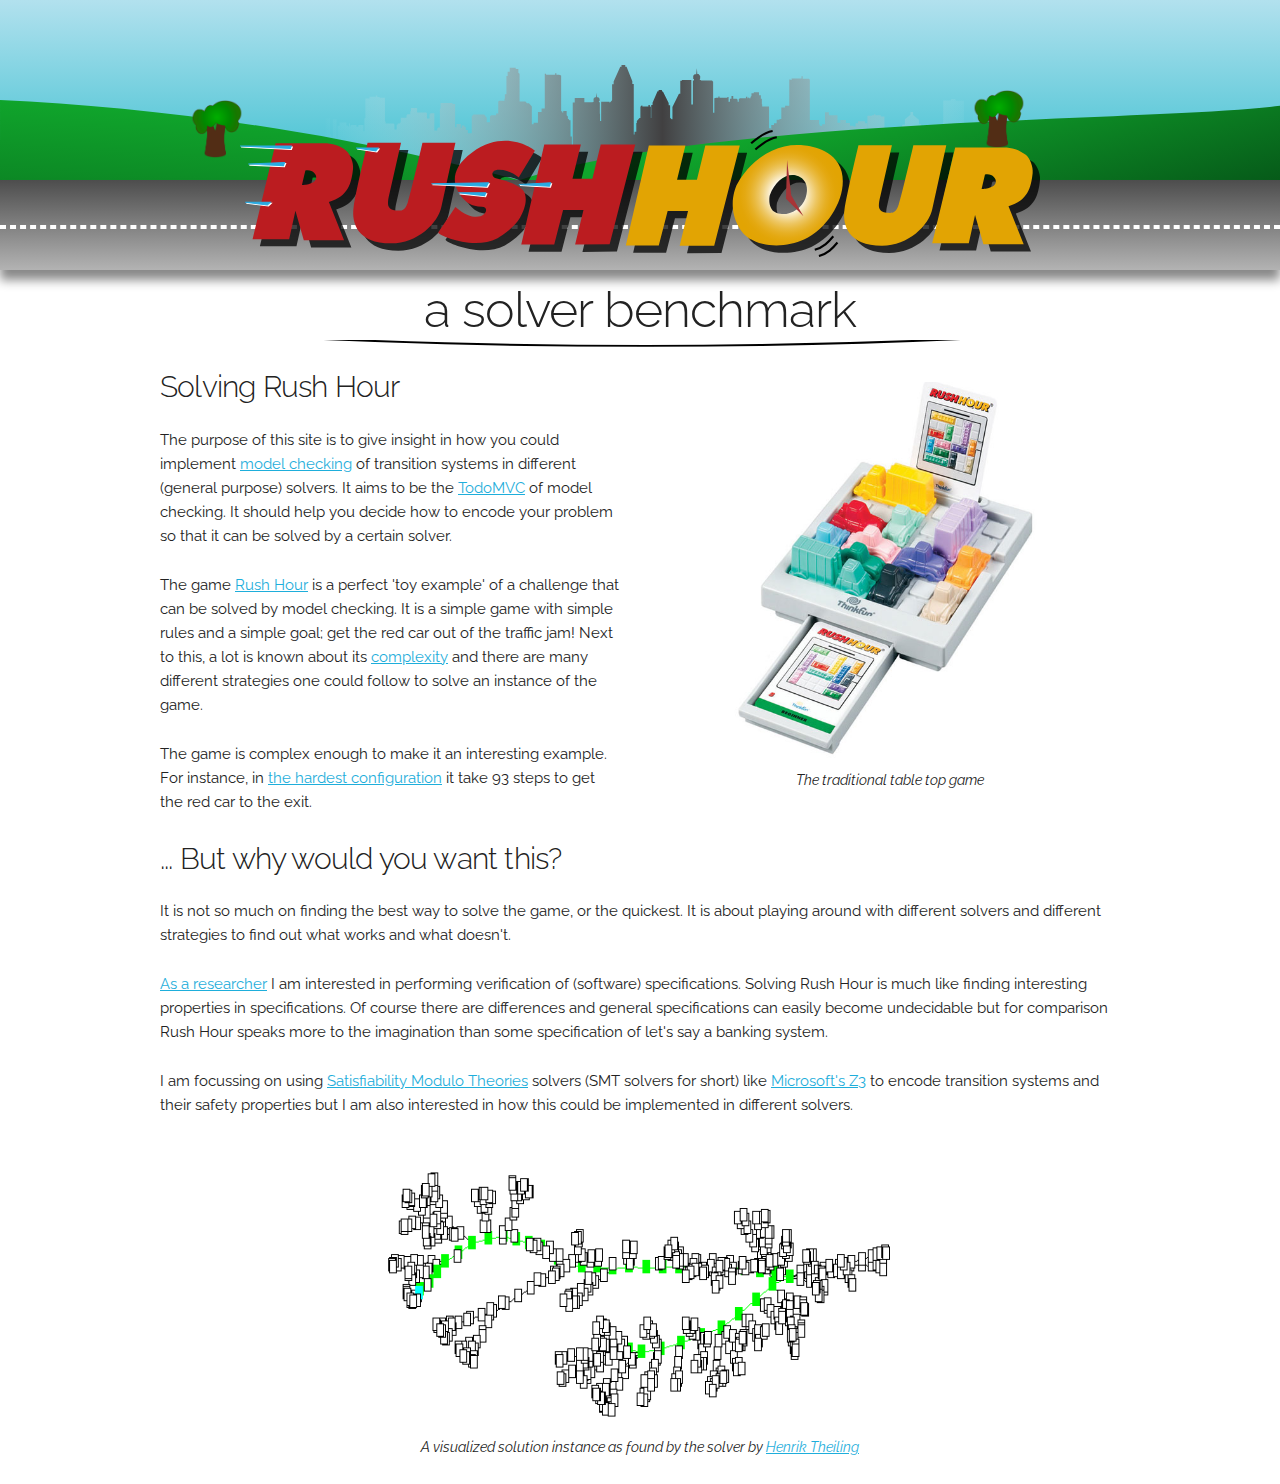
<file: index.html>
<!DOCTYPE html>
<html lang="en">
<head>

  <!-- Basic Page Needs
  –––––––––––––––––––––––––––––––––––––––––––––––––– -->
  <meta charset="utf-8">
  <title>Rush Hour Solver Benchmark</title>
  <meta name="description" content="">
  <meta name="author" content="Jouke Stoel - CWI, SWAT">

  <!-- Mobile Specific Metas
  –––––––––––––––––––––––––––––––––––––––––––––––––– -->
  <meta name="viewport" content="width=device-width, initial-scale=1">

  <!-- FONT
  –––––––––––––––––––––––––––––––––––––––––––––––––– -->
  <link href="//fonts.googleapis.com/css?family=Raleway:400,300,600" rel="stylesheet" type="text/css">

  <!-- CSS
  –––––––––––––––––––––––––––––––––––––––––––––––––– -->
  <link rel="stylesheet" href="css/normalize.css">
  <link rel="stylesheet" href="css/skeleton.css">
  <link rel="stylesheet" href="css/custom.css">

  <!-- Favicon
  –––––––––––––––––––––––––––––––––––––––––––––––––– -->
  <link rel="icon" href="favicon.ico">

</head>
<body>
	<header>
		<img id="logo" src="img/logo.svg">
		<img id="skyline" src="img/skyline.svg">
		<div id="landscape">
			<img id="left" src="img/landscape_left.svg">
			<img id="right" src="img/landscape_right.svg">
			<img id="treeLeft" src="img/tree.svg">
			<img id="treeRight" src="img/tree.svg">
		</div>
		<div id="road">
			<div id="line"></div>
			<!-- driving from left to right -->
			<div id="redCar" class="car startLeft"><img src="game/img/redCar.gif"></div>
			<div id="blueCar" class="car startLeft"><img src="game/img/blueCar.gif"/></div>
			<div id="purpleTruck" class="car startLeft"><img src="game/img/purpleTruck.gif"/></div>
			<div id="darkGreenCar" class="car startLeft"><img src="game/img/darkGreenCar.gif"/></div>
			<div id="yellowTruck" class="car startLeft"><img src="game/img/yellowTruck.gif"/></div>

			<!-- driving from right to left -->
			<div id="greenTruck" class="car startRight"><img src="game/img/greenTruck.gif"/></div>
			<div id="pinkCar" class="car startRight"><img src="game/img/pinkCar.gif"/></div>
			<div id="blackCar" class="car startRight"><img src="game/img/blackCar.gif"/></div>
			<div id="blueTruck" class="car startRight"><img src="game/img/blueTruck.gif"/></div>
			<div id="purpleCar" class="car startRight"><img src="game/img/purpleCar.gif"/></div>
		</div>
	</header>
	<div id="under_title" class="container">
		<h1>a solver benchmark</h1>
	</div>

  <!-- Primary Page Layout
  –––––––––––––––––––––––––––––––––––––––––––––––––– -->
  <div class="container">
    <div class="row">
      <div class="one-half column">
        <h4>Solving Rush Hour</h4>
        <p>The purpose of this site is to give insight in how you could implement <a href="https://en.wikipedia.org/wiki/Model_checking" target="_new">model checking</a> of <href="https://en.wikipedia.org/wiki/Transition_system" target="_new">transition systems</a> in different (general purpose) solvers.
        It aims to be the <a href="http://todomvc.com/" target="_new">TodoMVC</a> of model checking. It should help you decide how to encode your problem so that it can be solved by a certain solver.</p>
        <p>The game <a href="http://thinkfun.com/products/rush-hour/" target="_new">Rush Hour</a> is a perfect 'toy example' of a challenge that can be solved by model checking. It is a simple game with simple rules and a simple goal; get the red car out of the traffic jam! 
        Next to this, a lot is known about its <a href="http://www.sciencedirect.com/science/article/pii/S0304397501001736" target="_new">complexity</a> and there are many different strategies one could follow to solve an instance of the game.</p>
        <p>The game is complex enough to make it an interesting example. For instance, in <a href="http://link.springer.com/chapter/10.1007/978-3-540-75538-8_20" target="_new">the hardest configuration</a> it take 93 steps to get the red car to the exit.</p>
      </div>

      <div class="one-half column">
        <figure>
          <img src="img/rush_hour_puzzle.jpg" class="u-max-full-width"/>
          <figcaption>The traditional table top game</figcaption>
        </figure>
      </div>
    </div>

    <div class="row">
      <div class="column">
        <h4>... But why would you want this?</h4>
        <p>It is not so much on finding the best way to solve the game, or the quickest. It is about playing around with different solvers and different strategies to find out what works and what doesn't.</p>
        
        <p><a href="http://www.cwi.nl/people/stoel" target="_new">As a researcher</a> I am  interested in performing verification of (software) specifications. Solving Rush Hour is much like finding interesting properties in specifications. Of course there are differences and general specifications can easily become undecidable but for comparison Rush Hour speaks more to the imagination than some specification of let's say a banking system.</p>

        <p>I am focussing on using <a href="https://en.wikipedia.org/wiki/Satisfiability_modulo_theories" target="_new">Satisfiability Modulo Theories</a> solvers (SMT solvers for short) like <a href="https://github.com/Z3Prover/z3" target="new">Microsoft's Z3</a> to encode transition systems and their safety properties but I am also interested in how this could be implemented in different solvers.
      </div>
      <div class="offset-by-two eight columns">
        <figure>
          <img src="img/solving_rush_hour_comp_tree.gif" class="u-max-full-width"/>
          <figcaption>A visualized solution instance as found by the solver by <a href="Henrik Theiling" target="_new">Henrik Theiling</a></figcaption>
        </figure>
      </div>
  </div>

<!-- End Document
  –––––––––––––––––––––––––––––––––––––––––––––––––– -->
</body>
</html>
</file>
<file: css/skeleton.css>
/*
* Skeleton V2.0.4
* Copyright 2014, Dave Gamache
* www.getskeleton.com
* Free to use under the MIT license.
* http://www.opensource.org/licenses/mit-license.php
* 12/29/2014
*/


/* Table of contents
––––––––––––––––––––––––––––––––––––––––––––––––––
- Grid
- Base Styles
- Typography
- Links
- Buttons
- Forms
- Lists
- Code
- Tables
- Spacing
- Utilities
- Clearing
- Media Queries
*/


/* Grid
–––––––––––––––––––––––––––––––––––––––––––––––––– */
.container {
  position: relative;
  width: 100%;
  max-width: 960px;
  margin: 0 auto;
  padding: 0 20px;
  box-sizing: border-box; }
.column,
.columns {
  width: 100%;
  float: left;
  box-sizing: border-box; }

/* For devices larger than 400px */
@media (min-width: 400px) {
  .container {
    width: 85%;
    padding: 0; }
}

/* For devices larger than 550px */
@media (min-width: 550px) {
  .container {
    width: 80%; }
  .column,
  .columns {
    margin-left: 4%; }
  .column:first-child,
  .columns:first-child {
    margin-left: 0; }

  .one.column,
  .one.columns                    { width: 4.66666666667%; }
  .two.columns                    { width: 13.3333333333%; }
  .three.columns                  { width: 22%;            }
  .four.columns                   { width: 30.6666666667%; }
  .five.columns                   { width: 39.3333333333%; }
  .six.columns                    { width: 48%;            }
  .seven.columns                  { width: 56.6666666667%; }
  .eight.columns                  { width: 65.3333333333%; }
  .nine.columns                   { width: 74.0%;          }
  .ten.columns                    { width: 82.6666666667%; }
  .eleven.columns                 { width: 91.3333333333%; }
  .twelve.columns                 { width: 100%; margin-left: 0; }

  .one-third.column               { width: 30.6666666667%; }
  .two-thirds.column              { width: 65.3333333333%; }

  .one-half.column                { width: 48%; }

  /* Offsets */
  .offset-by-one.column,
  .offset-by-one.columns          { margin-left: 8.66666666667%; }
  .offset-by-two.column,
  .offset-by-two.columns          { margin-left: 17.3333333333%; }
  .offset-by-three.column,
  .offset-by-three.columns        { margin-left: 26%;            }
  .offset-by-four.column,
  .offset-by-four.columns         { margin-left: 34.6666666667%; }
  .offset-by-five.column,
  .offset-by-five.columns         { margin-left: 43.3333333333%; }
  .offset-by-six.column,
  .offset-by-six.columns          { margin-left: 52%;            }
  .offset-by-seven.column,
  .offset-by-seven.columns        { margin-left: 60.6666666667%; }
  .offset-by-eight.column,
  .offset-by-eight.columns        { margin-left: 69.3333333333%; }
  .offset-by-nine.column,
  .offset-by-nine.columns         { margin-left: 78.0%;          }
  .offset-by-ten.column,
  .offset-by-ten.columns          { margin-left: 86.6666666667%; }
  .offset-by-eleven.column,
  .offset-by-eleven.columns       { margin-left: 95.3333333333%; }

  .offset-by-one-third.column,
  .offset-by-one-third.columns    { margin-left: 34.6666666667%; }
  .offset-by-two-thirds.column,
  .offset-by-two-thirds.columns   { margin-left: 69.3333333333%; }

  .offset-by-one-half.column,
  .offset-by-one-half.columns     { margin-left: 52%; }

}


/* Base Styles
–––––––––––––––––––––––––––––––––––––––––––––––––– */
/* NOTE
html is set to 62.5% so that all the REM measurements throughout Skeleton
are based on 10px sizing. So basically 1.5rem = 15px :) */
html {
  font-size: 62.5%; }
body {
  font-size: 1.5em; /* currently ems cause chrome bug misinterpreting rems on body element */
  line-height: 1.6;
  font-weight: 400;
  font-family: "Raleway", "HelveticaNeue", "Helvetica Neue", Helvetica, Arial, sans-serif;
  color: #222; }


/* Typography
–––––––––––––––––––––––––––––––––––––––––––––––––– */
h1, h2, h3, h4, h5, h6 {
  margin-top: 0;
  margin-bottom: 2rem;
  font-weight: 300; }
h1 { font-size: 4.0rem; line-height: 1.2;  letter-spacing: -.1rem;}
h2 { font-size: 3.6rem; line-height: 1.25; letter-spacing: -.1rem; }
h3 { font-size: 3.0rem; line-height: 1.3;  letter-spacing: -.1rem; }
h4 { font-size: 2.4rem; line-height: 1.35; letter-spacing: -.08rem; }
h5 { font-size: 1.8rem; line-height: 1.5;  letter-spacing: -.05rem; }
h6 { font-size: 1.5rem; line-height: 1.6;  letter-spacing: 0; }

/* Larger than phablet */
@media (min-width: 550px) {
  h1 { font-size: 5.0rem; }
  h2 { font-size: 4.2rem; }
  h3 { font-size: 3.6rem; }
  h4 { font-size: 3.0rem; }
  h5 { font-size: 2.4rem; }
  h6 { font-size: 1.5rem; }
}

p {
  margin-top: 0; }


/* Links
–––––––––––––––––––––––––––––––––––––––––––––––––– */
a {
  color: #1EAEDB; }
a:hover {
  color: #0FA0CE; }


/* Buttons
–––––––––––––––––––––––––––––––––––––––––––––––––– */
.button,
button,
input[type="submit"],
input[type="reset"],
input[type="button"] {
  display: inline-block;
  height: 38px;
  padding: 0 30px;
  color: #555;
  text-align: center;
  font-size: 11px;
  font-weight: 600;
  line-height: 38px;
  letter-spacing: .1rem;
  text-transform: uppercase;
  text-decoration: none;
  white-space: nowrap;
  background-color: transparent;
  border-radius: 4px;
  border: 1px solid #bbb;
  cursor: pointer;
  box-sizing: border-box; }
.button:hover,
button:hover,
input[type="submit"]:hover,
input[type="reset"]:hover,
input[type="button"]:hover,
.button:focus,
button:focus,
input[type="submit"]:focus,
input[type="reset"]:focus,
input[type="button"]:focus {
  color: #333;
  border-color: #888;
  outline: 0; }
.button.button-primary,
button.button-primary,
input[type="submit"].button-primary,
input[type="reset"].button-primary,
input[type="button"].button-primary {
  color: #FFF;
  background-color: #33C3F0;
  border-color: #33C3F0; }
.button.button-primary:hover,
button.button-primary:hover,
input[type="submit"].button-primary:hover,
input[type="reset"].button-primary:hover,
input[type="button"].button-primary:hover,
.button.button-primary:focus,
button.button-primary:focus,
input[type="submit"].button-primary:focus,
input[type="reset"].button-primary:focus,
input[type="button"].button-primary:focus {
  color: #FFF;
  background-color: #1EAEDB;
  border-color: #1EAEDB; }


/* Forms
–––––––––––––––––––––––––––––––––––––––––––––––––– */
input[type="email"],
input[type="number"],
input[type="search"],
input[type="text"],
input[type="tel"],
input[type="url"],
input[type="password"],
textarea,
select {
  height: 38px;
  padding: 6px 10px; /* The 6px vertically centers text on FF, ignored by Webkit */
  background-color: #fff;
  border: 1px solid #D1D1D1;
  border-radius: 4px;
  box-shadow: none;
  box-sizing: border-box; }
/* Removes awkward default styles on some inputs for iOS */
input[type="email"],
input[type="number"],
input[type="search"],
input[type="text"],
input[type="tel"],
input[type="url"],
input[type="password"],
textarea {
  -webkit-appearance: none;
     -moz-appearance: none;
          appearance: none; }
textarea {
  min-height: 65px;
  padding-top: 6px;
  padding-bottom: 6px; }
input[type="email"]:focus,
input[type="number"]:focus,
input[type="search"]:focus,
input[type="text"]:focus,
input[type="tel"]:focus,
input[type="url"]:focus,
input[type="password"]:focus,
textarea:focus,
select:focus {
  border: 1px solid #33C3F0;
  outline: 0; }
label,
legend {
  display: block;
  margin-bottom: .5rem;
  font-weight: 600; }
fieldset {
  padding: 0;
  border-width: 0; }
input[type="checkbox"],
input[type="radio"] {
  display: inline; }
label > .label-body {
  display: inline-block;
  margin-left: .5rem;
  font-weight: normal; }


/* Lists
–––––––––––––––––––––––––––––––––––––––––––––––––– */
ul {
  list-style: circle inside; }
ol {
  list-style: decimal inside; }
ol, ul {
  padding-left: 0;
  margin-top: 0; }
ul ul,
ul ol,
ol ol,
ol ul {
  margin: 1.5rem 0 1.5rem 3rem;
  font-size: 90%; }
li {
  margin-bottom: 1rem; }


/* Code
–––––––––––––––––––––––––––––––––––––––––––––––––– */
code {
  padding: .2rem .5rem;
  margin: 0 .2rem;
  font-size: 90%;
  white-space: nowrap;
  background: #F1F1F1;
  border: 1px solid #E1E1E1;
  border-radius: 4px; }
pre > code {
  display: block;
  padding: 1rem 1.5rem;
  white-space: pre; }


/* Tables
–––––––––––––––––––––––––––––––––––––––––––––––––– */
th,
td {
  padding: 12px 15px;
  text-align: left;
  border-bottom: 1px solid #E1E1E1; }
th:first-child,
td:first-child {
  padding-left: 0; }
th:last-child,
td:last-child {
  padding-right: 0; }


/* Spacing
–––––––––––––––––––––––––––––––––––––––––––––––––– */
button,
.button {
  margin-bottom: 1rem; }
input,
textarea,
select,
fieldset {
  margin-bottom: 1.5rem; }
pre,
blockquote,
dl,
figure,
table,
p,
ul,
ol,
form {
  margin-bottom: 2.5rem; }


/* Utilities
–––––––––––––––––––––––––––––––––––––––––––––––––– */
.u-full-width {
  width: 100%;
  box-sizing: border-box; }
.u-max-full-width {
  max-width: 100%;
  box-sizing: border-box; }
.u-pull-right {
  float: right; }
.u-pull-left {
  float: left; }


/* Misc
–––––––––––––––––––––––––––––––––––––––––––––––––– */
hr {
  margin-top: 3rem;
  margin-bottom: 3.5rem;
  border-width: 0;
  border-top: 1px solid #E1E1E1; }


/* Clearing
–––––––––––––––––––––––––––––––––––––––––––––––––– */

/* Self Clearing Goodness */
.container:after,
.row:after,
.u-cf {
  content: "";
  display: table;
  clear: both; }


/* Media Queries
–––––––––––––––––––––––––––––––––––––––––––––––––– */
/*
Note: The best way to structure the use of media queries is to create the queries
near the relevant code. For example, if you wanted to change the styles for buttons
on small devices, paste the mobile query code up in the buttons section and style it
there.
*/


/* Larger than mobile */
@media (min-width: 400px) {}

/* Larger than phablet (also point when grid becomes active) */
@media (min-width: 550px) {}

/* Larger than tablet */
@media (min-width: 750px) {}

/* Larger than desktop */
@media (min-width: 1000px) {}

/* Larger than Desktop HD */
@media (min-width: 1200px) {}
</file>
<file: css/custom.css>
header {
	height: 270px;
	background: linear-gradient(#B2E1EE, #00AFC1);
	width: 100%;
	position: relative;
}

header img#logo  {
	width: 800px;
    position: absolute;
    left: -400px;
    top: 130px;
    margin-left: 50%;
    z-index: 100;
}

header img#skyline {
	position: absolute;
	width: 800px;
	left: -400px;
	top: 65px;
	margin-left: 50%;
}

header #landscape {
	position: absolute;
	top: 100px;
	width: 100%;
}

header #landscape img#left {
	position: absolute;
	left: 0;
	width: 600px;
}

header #landscape img#right {
	position: absolute;
	right: 0;
	width: 800px
}

header #landscape img#treeLeft {
    position: absolute;
    left: 15%;
    width: 50px;
}

header #landscape img#treeRight {
	position: absolute;
	right: 20%;
	width: 50px;
	top: -10px;
}

header #road {
	position: absolute;
	height: 90px;
	background: linear-gradient(#4D4D4D, #B3B3B3);
	top: 180px;
	width: 100%;
	box-shadow: 0 10px 10px #888;
	overflow-x: hidden;
}

header #road img {
	height: 100%;
}

header #road #line {
	position: relative;
	top: 45px;
	border: 2px dashed #fff;
}

header #road .car {
	position: absolute;
	height: 40px;
	width: 100%;
	backface-visibility: hidden;
}

header #road .startLeft {
	animation: driveLeftToRight 10s linear infinite;
	left: -150px;
}

header #road .startRight {
	animation: driveRightToLeft 10s linear infinite;
	left: 110%;
	top: 50px;
}

header #road .startRight img {
	transform: rotate(180deg);
}

header #road #redCar {}
header #road #blueCar {animation-delay: 2s;}
header #road #purpleTruck {animation-delay: 3s;}
header #road #darkGreenCar {animation-delay: 5s;}
header #road #yellowTruck {animation-delay: 8s;}

header #road #greenTruck {animation-delay: .5s;}
header #road #pinkCar {animation-delay: 2.5s;}
header #road #blackCar {animation-delay: 5.5s;}
header #road #blueTruck {animation-delay: 7.5s;}
header #road #purpleCar {animation-delay: 9s;}
	

@keyframes driveLeftToRight {
	from {
		transform: translateX(0);
	}
	to {
		transform: translateX(200%);
	}
}

@keyframes driveRightToLeft {
	from {
		transform: translateX(0);	
	}
	to {
		transform: translateX(-200%);
	}
}


#under_title h1 {
	padding-top:10px;
	text-align: center;
	border-image: url(../img/h1_line.svg) 15;
	border-bottom: 7px solid transparent;
	border-top: 0; 
}

figcaption {
	text-align: center;
	font-size: 0.9em;
	font-style: italic;
}

@media (max-width: 800px) {
	header {
		height: 240px;
	}
	header img#logo {
		width: 500px;
		left: -250px;
		top: 160px;
	}

	header img#skyline {
		width: 500px;
		left: -250px;
		top: 100px;
	}

	header #landscape {
		top: 135px;
	}

	header #landscape img#left {
		width: 300px;
	}

	header #landscape img#right {
		width: 400px;
	}

	header #road {
		height: 60px;
	}

	header #road #line {
		top: 30px;
		border-width: 1px;
	}

	header #road .car {
		height: 25px;
	}

	header #road .startRight {
		top: 33px;
	}
}

@media (max-width: 500px) {
	header img#logo {
		width: 300px;
		left: -150px;
		top: 180px;
	}

	header img#skyline {
		width: 300px;
		left: -150px;
		top: 140px;
	}

	header #landscape {
		top: 150px;
	}

	header #landscape img#left {
		width: 180px;
	}

	header #landscape img#right {
		width: 250px;
	}

	header #landscape img#treeLeft {
	    width: 30px;
	    top: -5px;
	}

	header #landscape img#treeRight {
		width: 30px;
		top: -10px;
	}

	h1 {
		font-size: 3rem;
	}
}
</file>
